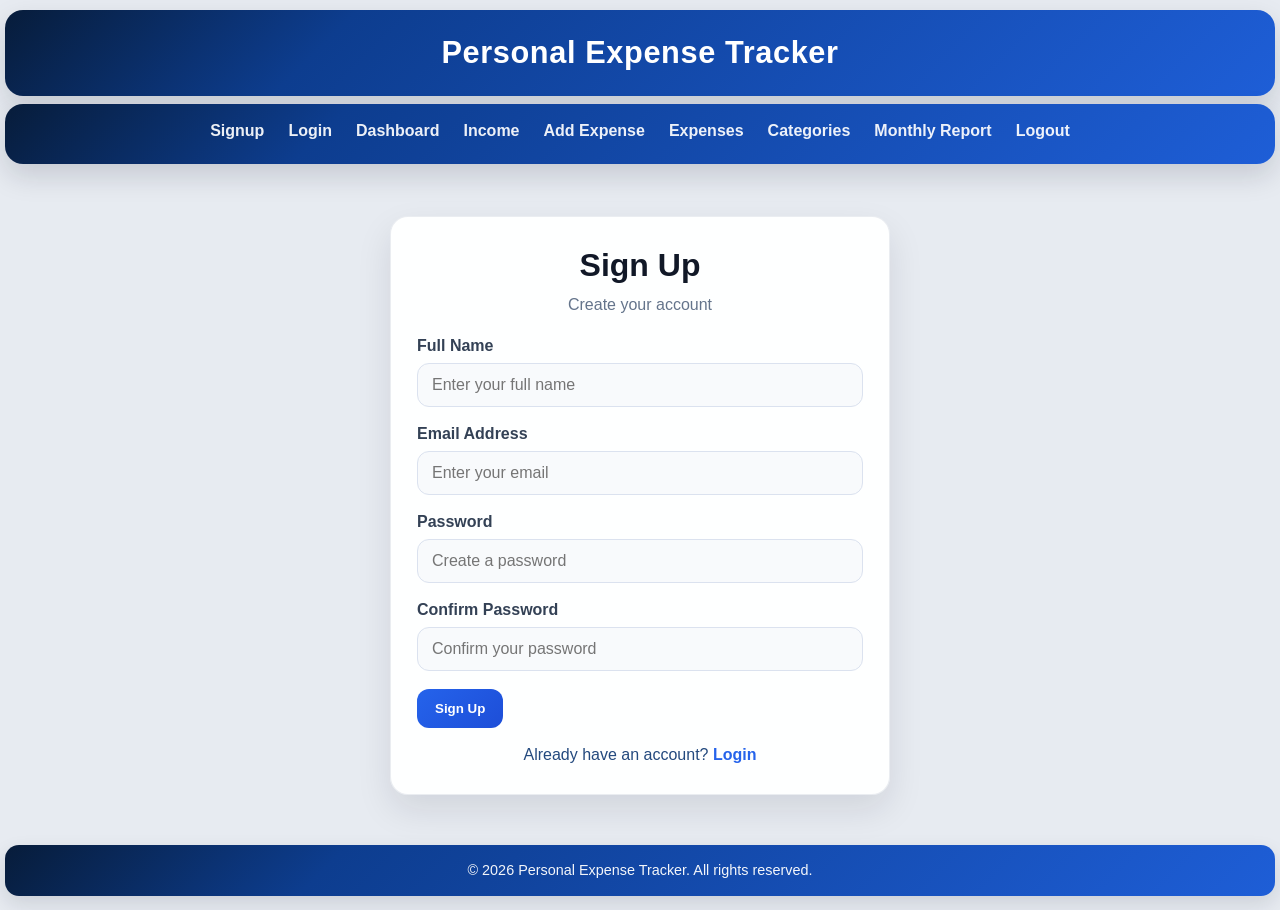
<file: index.html>
<!DOCTYPE html>
<html lang="en">
<head>
    <meta charset="UTF-8">
    <meta name="viewport" content="width=device-width, initial-scale=1.0">
    <title>Sign Up | Personal Expense Tracker</title>
    <link rel="stylesheet" href="style.css">
</head>
<body>
    <header class="brand-header">
        <h1 class="brand">Personal Expense Tracker</h1>
    </header>

    <header class="top-nav">
        <input type="checkbox" id="menu-toggle">

    <label for="menu-toggle" class="hamburger" aria-label="Toggle navigation">
        <span></span>
        <span></span>
        <span></span>
    </label>

        <nav class="nav-links" aria-label="Main navigation">
            <a href="signup.html">Signup</a>
            <a href="login.html">Login</a>
            <a href="dashboard.html">Dashboard</a>
            <a href="income.html">Income</a>
            <a href="add-expense.html">Add Expense</a>
            <a href="expenses.html">Expenses</a>
            <a href="categories.html">Categories</a>
            <a href="monthly-report.html">Monthly Report</a>
            <a href="logout.html">Logout</a>
        </nav>
    </header>

    <main class="container">
        <div class="page-shell">

            <div class="auth-shell">
                <div class="auth-card">
                    <div class="auth-header">
                        <h1>Sign Up</h1>
                        <p>Create your account</p>
                    </div>

                    <form>
                        <label for="name">Full Name</label>
                        <input id="name" type="text" name="name" placeholder="Enter your full name" required>

                        <label for="email">Email Address</label>
                        <input id="email" type="email" name="email" placeholder="Enter your email" required>

                        <label for="password">Password</label>
                        <input id="password" type="password" name="password" placeholder="Create a password" required>

                        <label for="confirm-password">Confirm Password</label>
                        <input id="confirm-password" type="password" name="confirm_password" placeholder="Confirm your password" required>

                        <button type="submit">Sign Up</button>
                    </form>

                    <p class="form-footer">
                        Already have an account?
                        <a href="login.html">Login</a>
                    </p>
                </div>
            </div>
        </div>
    </main>
    <footer class="site-footer">
    <p>&copy; 2026 Personal Expense Tracker. All rights reserved.</p>
</footer>
</body>
</html>
</file>
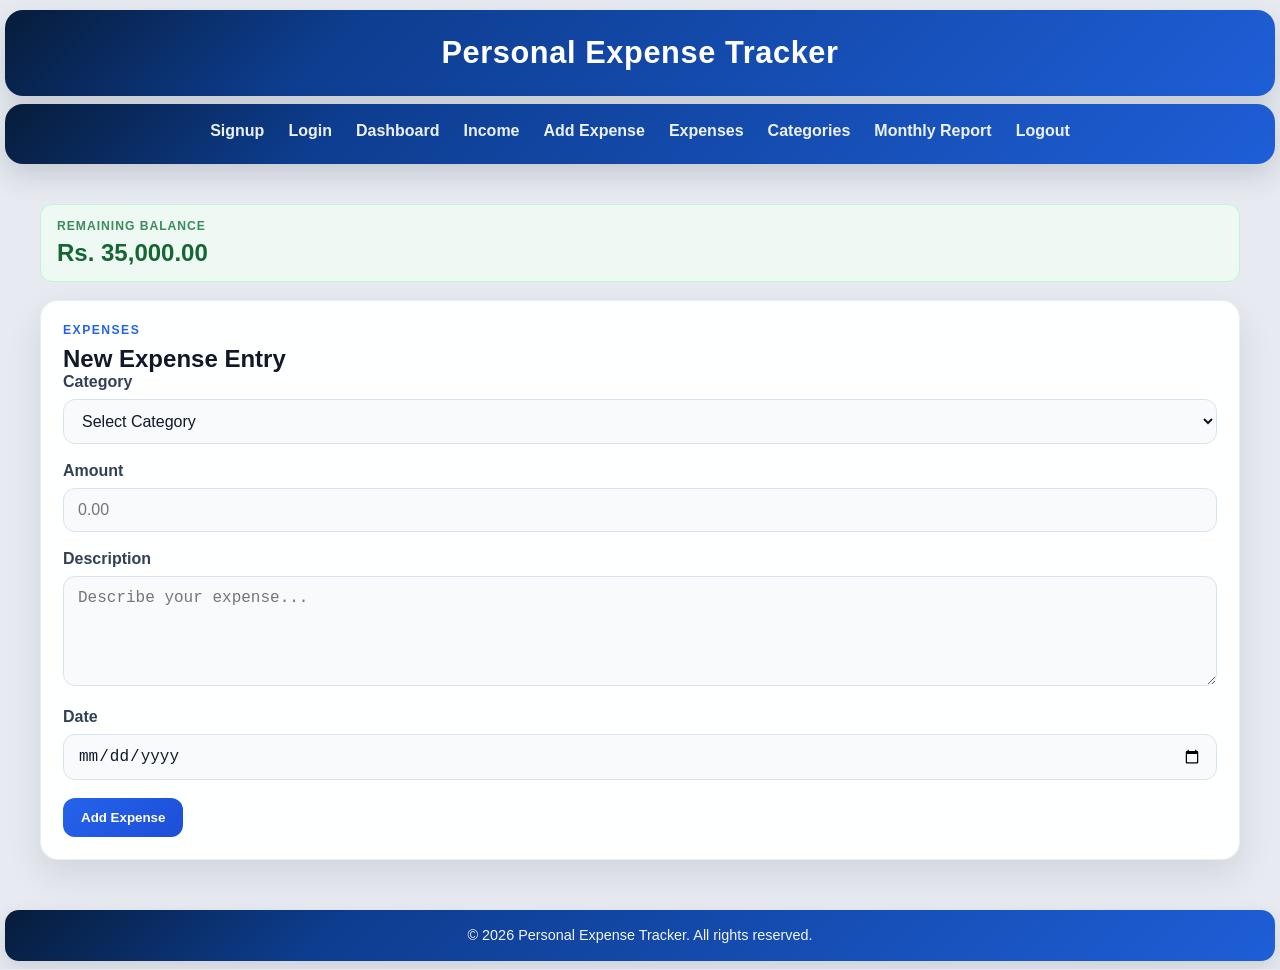
<file: add-expense.html>
<!DOCTYPE html>
<html lang="en">
<head>
    <meta charset="UTF-8">
     <meta name="viewport" content="width=device-width, initial-scale=1.0">
    <title>Add Expense | Personal Expense Tracker</title>
    <link rel="stylesheet" href="style.css">
</head>
<body>
    <header class="brand-header">
        <h1 class="brand">Personal Expense Tracker</h1>
    </header>

    <header class="top-nav">
        <input type="checkbox" id="menu-toggle">

    <label for="menu-toggle" class="hamburger" aria-label="Toggle navigation">
        <span></span>
        <span></span>
        <span></span>
    </label>

        <nav class="nav-links" aria-label="Main navigation">
            <a href="signup.html">Signup</a>
            <a href="login.html">Login</a>
            <a href="dashboard.html">Dashboard</a>
            <a href="income.html">Income</a>
            <a href="add-expense.html">Add Expense</a>
            <a href="expenses.html">Expenses</a>
            <a href="categories.html">Categories</a>
            <a href="monthly-report.html">Monthly Report</a>
            <a href="logout.html">Logout</a>
        </nav>
    </header>

    <main class="container">
        <div class="page-shell">

            <div class="balance-box">
                <span>Remaining Balance</span>
                <strong>Rs. 35,000.00</strong>
            </div>

            <section class="panel">
                <p class="eyebrow">Expenses</p>
                <h2>New Expense Entry</h2>

                <form>
                    <label for="category">Category</label>
                    <select id="category" required>
                        <option value="">Select Category</option>
                        <option>Food</option>
                        <option>Transport</option>
                        <option>Bills</option>
                        <option>Shopping</option>
                        <option>Education</option>
                        <option>Health</option>
                        <option>Entertainment</option>
                        <option>Other</option>
                    </select>

                    <label for="amount">Amount</label>
                    <input id="amount" type="number" min="0" step="0.01" placeholder="0.00" required>

                    <label for="description">Description</label>
                    <textarea id="description" rows="4" placeholder="Describe your expense..."></textarea>

                    <label for="expense-date">Date</label>
                    <input id="expense-date" type="date" required>

                    <button type="submit">Add Expense</button>
                </form>
            </section>
        </div>
    </main>
    
<footer class="site-footer">
    <p>&copy; 2026 Personal Expense Tracker. All rights reserved.</p>
</footer>

</body>
</html>
</file>
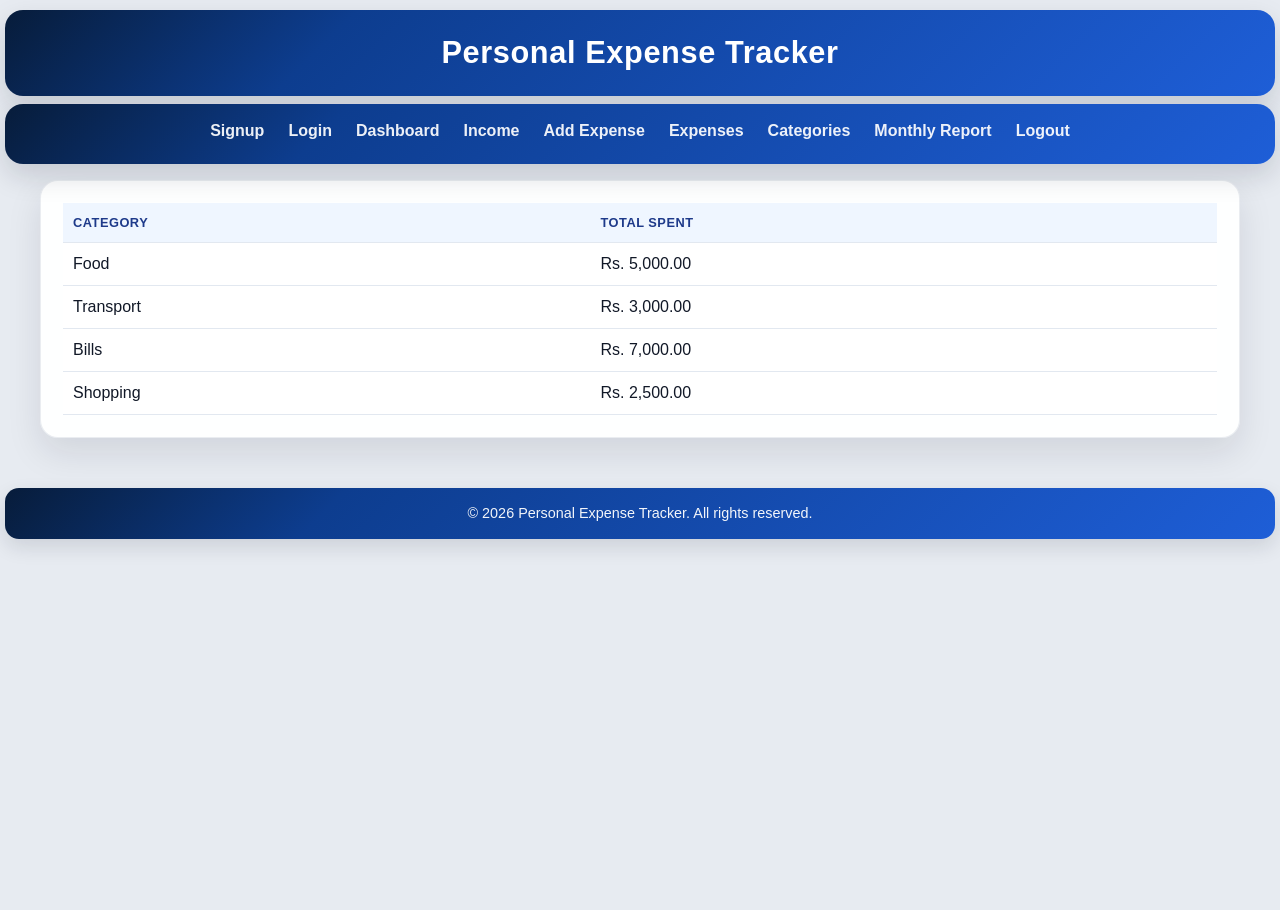
<file: categories.html>
<!DOCTYPE html>
<html lang="en">
<head>
    <meta charset="UTF-8">
    <meta name="viewport" content="width=device-width, initial-scale=1.0">
    <title>Categories | Personal Expense Tracker</title>
    <link rel="stylesheet" href="style.css">
</head>
<body>
    <header class="brand-header">
        <h1 class="brand">Personal Expense Tracker</h1>
    </header>

    <header class="top-nav">
        <input type="checkbox" id="menu-toggle">

    <label for="menu-toggle" class="hamburger" aria-label="Toggle navigation">
        <span></span>
        <span></span>
        <span></span>
    </label>

        <nav class="nav-links" aria-label="Main navigation">
            <a href="signup.html">Signup</a>
            <a href="login.html">Login</a>
            <a href="dashboard.html">Dashboard</a>
            <a href="income.html">Income</a>
            <a href="add-expense.html">Add Expense</a>
            <a href="expenses.html">Expenses</a>
            <a href="categories.html">Categories</a>
            <a href="monthly-report.html">Monthly Report</a>
            <a href="logout.html">Logout</a>
        </nav>
    </header>

    <main class="container">
        <div class="page-shell">

            <section class="panel">
                <table>
                    <thead>
                        <tr>
                            <th>Category</th>
                            <th>Total Spent</th>
                        </tr>
                    </thead>
                    <tbody>
                        <tr>
                            <td>Food</td>
                            <td>Rs. 5,000.00</td>
                        </tr>
                        <tr>
                            <td>Transport</td>
                            <td>Rs. 3,000.00</td>
                        </tr>
                        <tr>
                            <td>Bills</td>
                            <td>Rs. 7,000.00</td>
                        </tr>
                        <tr>
                            <td>Shopping</td>
                            <td>Rs. 2,500.00</td>
                        </tr>
                    </tbody>
                </table>
            </section>
        </div>
    </main>
</body>

<footer class="site-footer">
    <p>&copy; 2026 Personal Expense Tracker. All rights reserved.</p>
</footer>

</html>
</file>
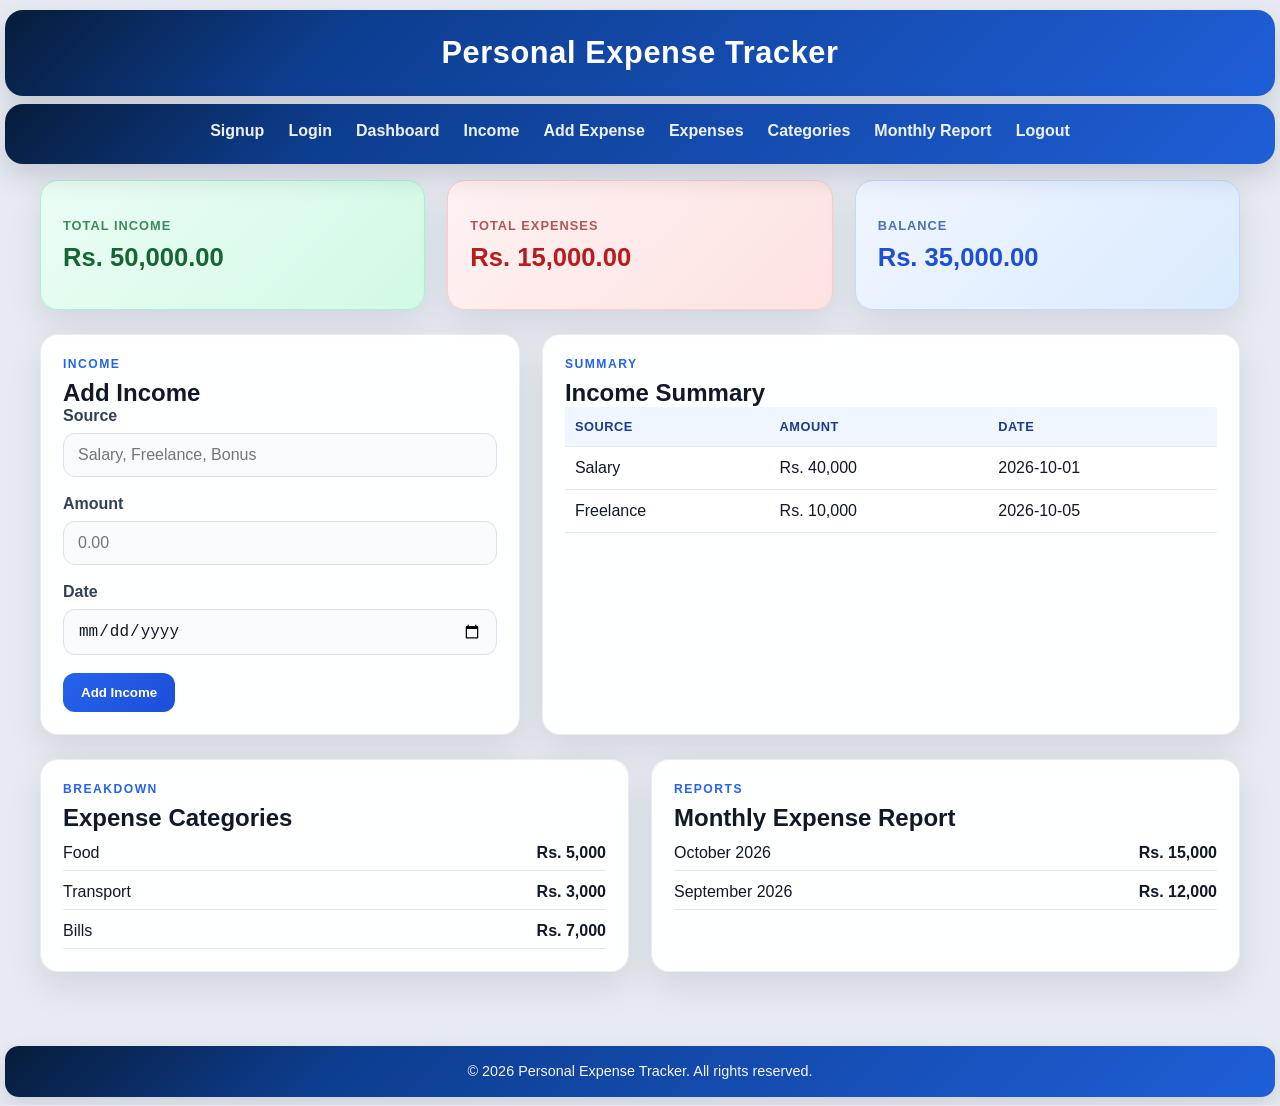
<file: dashboard.html>
<!DOCTYPE html>
<html lang="en">
<head>
    <meta charset="UTF-8">
    <meta name="viewport" content="width=device-width, initial-scale=1.0">
    <title>Dashboard | Personal Expense Tracker</title>
    <link rel="stylesheet" href="style.css">
</head>
<body>
    <header class="brand-header">
        <h1 class="brand">Personal Expense Tracker</h1>
    </header>

    <header class="top-nav">
        <input type="checkbox" id="menu-toggle">

    <label for="menu-toggle" class="hamburger" aria-label="Toggle navigation">
        <span></span>
        <span></span>
        <span></span>
    </label>

        <nav class="nav-links" aria-label="Main navigation">
            <a href="signup.html">Signup</a>
            <a href="login.html">Login</a>
            <a href="dashboard.html">Dashboard</a>
            <a href="income.html">Income</a>
            <a href="add-expense.html">Add Expense</a>
            <a href="expenses.html">Expenses</a>
            <a href="categories.html">Categories</a>
            <a href="monthly-report.html">Monthly Report</a>
            <a href="logout.html">Logout</a>
        </nav>
    </header>

    <main class="container">
        <div class="page-shell">

            <div class="stats-grid">
                <div class="stat-card income-card">
                    <span>Total Income</span>
                    <strong>Rs. 50,000.00</strong>
                </div>

                <div class="stat-card expense-card">
                    <span>Total Expenses</span>
                    <strong>Rs. 15,000.00</strong>
                </div>

                <div class="stat-card balance-card">
                    <span>Balance</span>
                    <strong>Rs. 35,000.00</strong>
                </div>
            </div>

            <div class="dashboard-grid">
                <section class="panel">
                    <p class="eyebrow">Income</p>
                    <h2>Add Income</h2>

                    <form>
                        <label for="source">Source</label>
                        <input id="source" type="text" placeholder="Salary, Freelance, Bonus">

                        <label for="amount">Amount</label>
                        <input id="amount" type="number" min="0" step="0.01" placeholder="0.00">

                        <label for="income-date">Date</label>
                        <input id="income-date" type="date">

                        <button type="submit">Add Income</button>
                    </form>
                </section>

                <section class="panel">
                    <p class="eyebrow">Summary</p>
                    <h2>Income Summary</h2>

                    <table>
                        <thead>
                            <tr>
                                <th>Source</th>
                                <th>Amount</th>
                                <th>Date</th>
                            </tr>
                        </thead>
                        <tbody>
                            <tr>
                                <td>Salary</td>
                                <td>Rs. 40,000</td>
                                <td>2026-10-01</td>
                            </tr>
                            <tr>
                                <td>Freelance</td>
                                <td>Rs. 10,000</td>
                                <td>2026-10-05</td>
                            </tr>
                        </tbody>
                    </table>
                </section>
            </div>

            <div class="two-column-grid">
                <section class="panel">
                    <p class="eyebrow">Breakdown</p>
                    <h2>Expense Categories</h2>
                    <ul class="summary-list">
                        <li><span>Food</span><strong>Rs. 5,000</strong></li>
                        <li><span>Transport</span><strong>Rs. 3,000</strong></li>
                        <li><span>Bills</span><strong>Rs. 7,000</strong></li>
                    </ul>
                </section>

                <section class="panel">
                    <p class="eyebrow">Reports</p>
                    <h2>Monthly Expense Report</h2>
                    <ul class="summary-list">
                        <li><span>October 2026</span><strong>Rs. 15,000</strong></li>
                        <li><span>September 2026</span><strong>Rs. 12,000</strong></li>
                    </ul>
                </section>
            </div>
        </div>
    </main>
    <footer class="site-footer">
    <p>&copy; 2026 Personal Expense Tracker. All rights reserved.</p>
</footer>
</body>

</html>
</file>
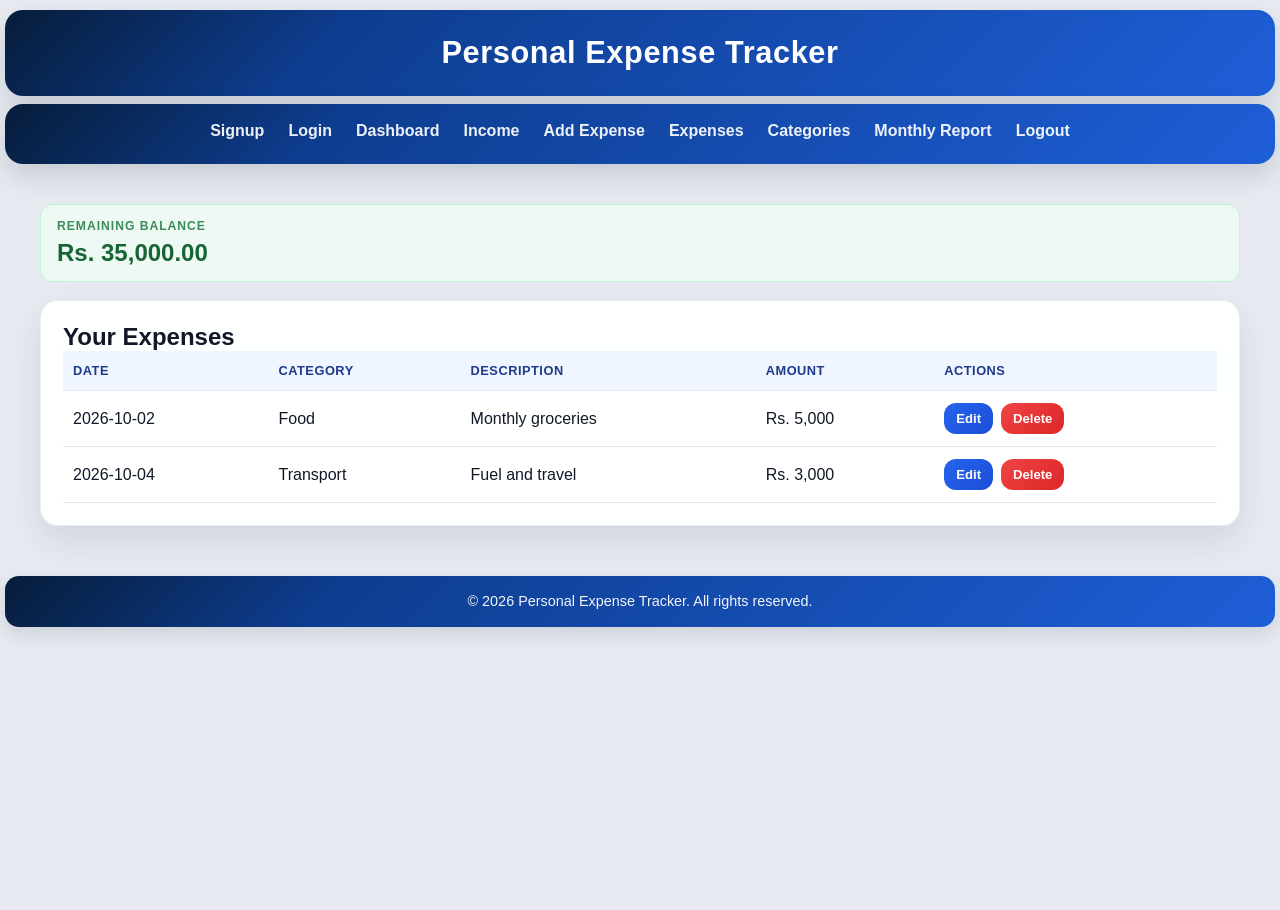
<file: expenses.html>
<!DOCTYPE html>
<html lang="en">
<head>
    <meta charset="UTF-8">
    <meta name="viewport" content="width=device-width, initial-scale=1.0">
    <title>Expenses | Personal Expense Tracker</title>
    <link rel="stylesheet" href="style.css">
</head>
<body>
    <header class="brand-header">
        <h1 class="brand">Personal Expense Tracker</h1>
    </header>

    <header class="top-nav">
        <input type="checkbox" id="menu-toggle">

    <label for="menu-toggle" class="hamburger" aria-label="Toggle navigation">
        <span></span>
        <span></span>
        <span></span>
    </label>

        <nav class="nav-links" aria-label="Main navigation">
            <a href="signup.html">Signup</a>
            <a href="login.html">Login</a>
            <a href="dashboard.html">Dashboard</a>
            <a href="income.html">Income</a>
            <a href="add-expense.html">Add Expense</a>
            <a href="expenses.html">Expenses</a>
            <a href="categories.html">Categories</a>
            <a href="monthly-report.html">Monthly Report</a>
            <a href="logout.html">Logout</a>
        </nav>
    </header>

    <main class="container">
        <div class="page-shell">

            <div class="balance-box">
                <span>Remaining Balance</span>
                <strong>Rs. 35,000.00</strong>
            </div>

            <section class="panel">
                <h2>Your Expenses</h2>
                <table>
                    <thead>
                        <tr>
                            <th>Date</th>
                            <th>Category</th>
                            <th>Description</th>
                            <th>Amount</th>
                            <th>Actions</th>
                        </tr>
                    </thead>
                    <tbody>
                        <tr>
                            <td>2026-10-02</td>
                            <td>Food</td>
                            <td>Monthly groceries</td>
                            <td>Rs. 5,000</td>
                            <td class="table-actions">
                                <a href="add-expense.html" class="button small-btn">Edit</a>
                                <button type="button" class="small-btn delete-btn">Delete</button>
                            </td>
                        </tr>
                        <tr>
                            <td>2026-10-04</td>
                            <td>Transport</td>
                            <td>Fuel and travel</td>
                            <td>Rs. 3,000</td>
                            <td class="table-actions">
                                <a href="add-expense.html" class="button small-btn">Edit</a>
                                <button type="button" class="small-btn delete-btn">Delete</button>
                            </td>
                        </tr>
                    </tbody>
                </table>
            </section>
        </div>
    </main>
    <footer class="site-footer">
    <p>&copy; 2026 Personal Expense Tracker. All rights reserved.</p>
</footer>
</body>
</html>
</file>
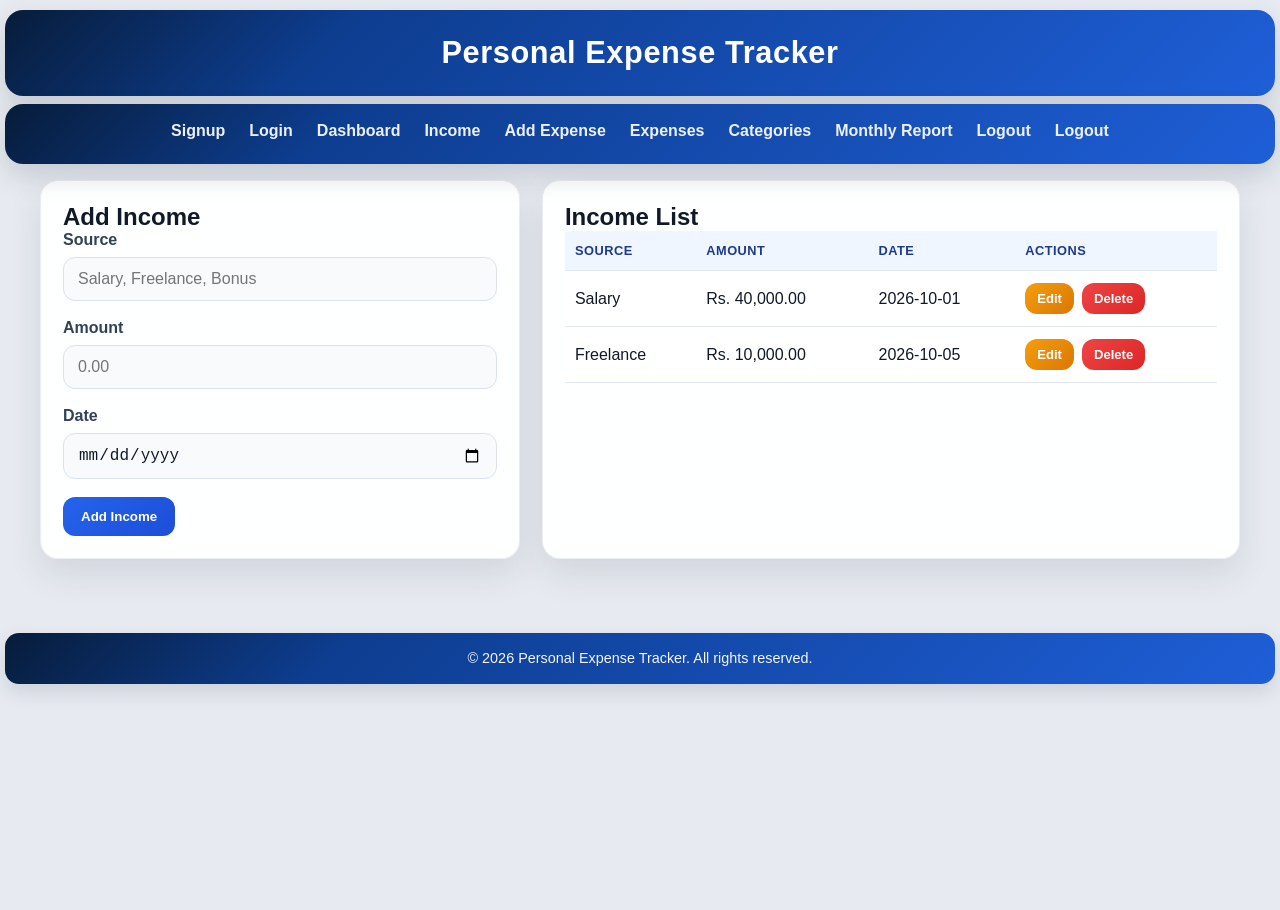
<file: income.html>
<!DOCTYPE html>
<html lang="en">
<head>
    <meta charset="UTF-8">
    <meta name="viewport" content="width=device-width, initial-scale=1.0">
    <title>Income | Personal Expense Tracker</title>
    <link rel="stylesheet" href="style.css">
</head>
<body>
    <header class="brand-header">
        <h1 class="brand">Personal Expense Tracker</h1>
    </header>

    <header class="top-nav">
        <input type="checkbox" id="menu-toggle">

    <label for="menu-toggle" class="hamburger" aria-label="Toggle navigation">
        <span></span>
        <span></span>
        <span></span>
    </label>

        <nav class="nav-links" aria-label="Main navigation">
            <a href="signup.html">Signup</a>
            <a href="login.html">Login</a>
            <a href="dashboard.html">Dashboard</a>
            <a href="income.html">Income</a>
            <a href="add-expense.html">Add Expense</a>
            <a href="expenses.html">Expenses</a>
            <a href="categories.html">Categories</a>
            <a href="monthly-report.html">Monthly Report</a>
            <a href="logout.html">Logout</a>
            <a href="logout.html">Logout</a>
        </nav>
    </header>

    <main class="container">
        <div class="page-shell">

            <div class="dashboard-grid">
                <section class="panel">
                    <h2>Add Income</h2>
                    <form>
                        <label for="income-source">Source</label>
                        <input id="income-source" type="text" name="source" placeholder="Salary, Freelance, Bonus" required>

                        <label for="income-amount">Amount</label>
                        <input id="income-amount" type="number" name="amount" step="0.01" min="0" placeholder="0.00" required>

                        <label for="income-date">Date</label>
                        <input id="income-date" type="date" name="income_date" required>

                        <button type="submit">Add Income</button>
                    </form>
                </section>

                <section class="panel">
                    <h2>Income List</h2>
                    <table>
                        <thead>
                            <tr>
                                <th>Source</th>
                                <th>Amount</th>
                                <th>Date</th>
                                <th>Actions</th>
                            </tr>
                        </thead>
                        <tbody>
                            <tr>
                                <td>Salary</td>
                                <td>Rs. 40,000.00</td>
                                <td>2026-10-01</td>
                                <td class="table-actions">
                                    <a href="income.html" class="button small-btn edit-btn">Edit</a>
                                    <button type="button" class="small-btn delete-btn">Delete</button>
                                </td>
                            </tr>
                            <tr>
                                <td>Freelance</td>
                                <td>Rs. 10,000.00</td>
                                <td>2026-10-05</td>
                                <td class="table-actions">
                                    <a href="income.html" class="button small-btn edit-btn">Edit</a>
                                    <button type="button" class="small-btn delete-btn">Delete</button>
                                </td>
                            </tr>
                        </tbody>
                    </table>
                </section>
            </div>
        </div>
    </main>
    <footer class="site-footer">
    <p>&copy; 2026 Personal Expense Tracker. All rights reserved.</p>
</footer>
</body>

</html>
</file>
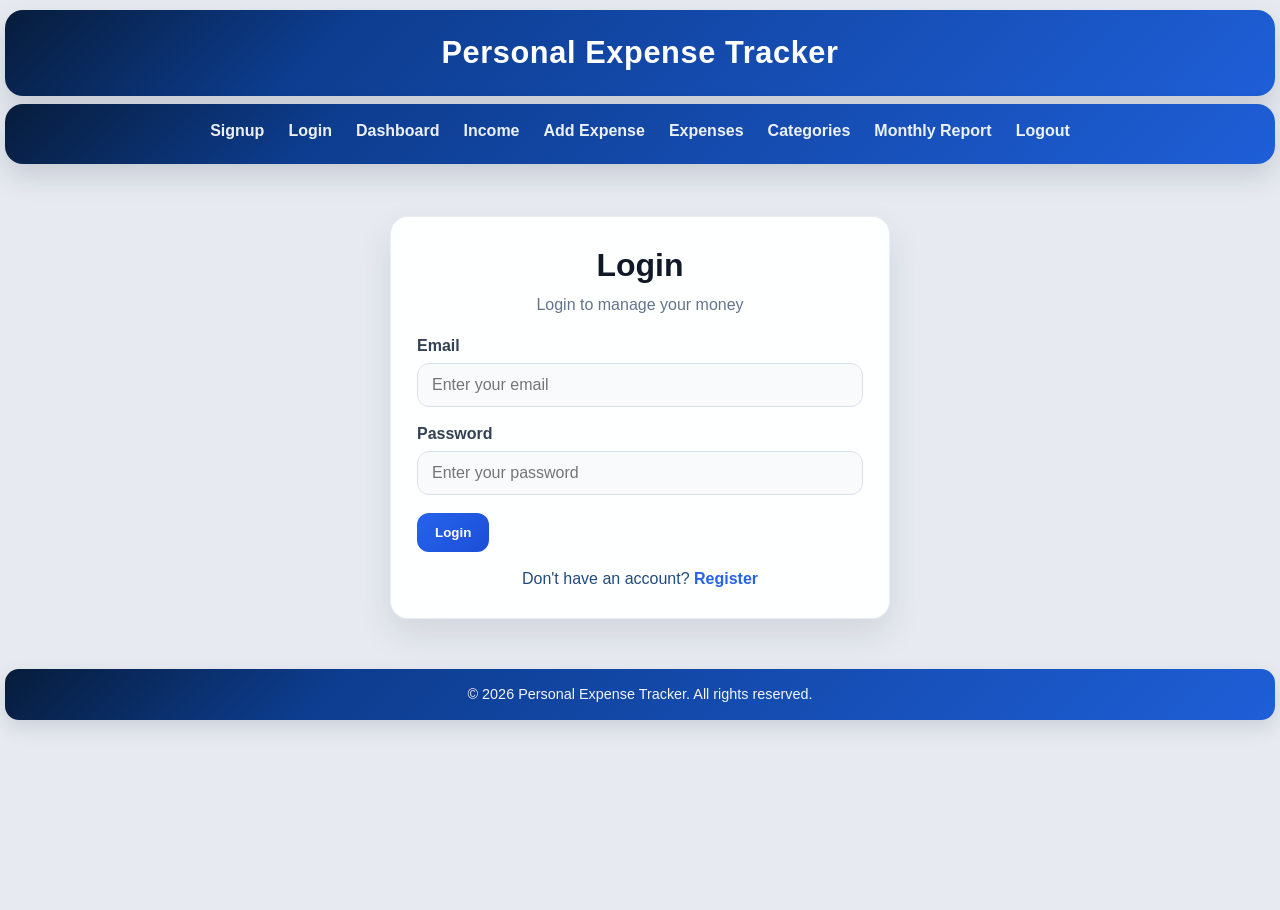
<file: login.html>
<!DOCTYPE html>
<html lang="en">
<head>
    <meta charset="UTF-8">
    <meta name="viewport" content="width=device-width, initial-scale=1.0">
    <title>Login | Personal Expense Tracker</title>
    <link rel="stylesheet" href="style.css">
</head>
<body>
    <header class="brand-header">
        <h1 class="brand">Personal Expense Tracker</h1>
    </header>

   <header class="top-nav">
        <input type="checkbox" id="menu-toggle">

    <label for="menu-toggle" class="hamburger" aria-label="Toggle navigation">
        <span></span>
        <span></span>
        <span></span>
    </label>

        <nav class="nav-links" aria-label="Main navigation">
            <a href="signup.html">Signup</a>
            <a href="login.html">Login</a>
            <a href="dashboard.html">Dashboard</a>
            <a href="income.html">Income</a>
            <a href="add-expense.html">Add Expense</a>
            <a href="expenses.html">Expenses</a>
            <a href="categories.html">Categories</a>
            <a href="monthly-report.html">Monthly Report</a>
            <a href="logout.html">Logout</a>
        </nav>
    </header>

    <main class="container">
        <div class="page-shell">

            <div class="auth-shell">
                <div class="auth-card">
                    <div class="auth-header">
                        <h1>Login</h1>
                        <p>Login to manage your money</p>
                    </div>

                    <form>
                        <label for="email">Email</label>
                        <input id="email" type="email" name="email" placeholder="Enter your email" required>

                        <label for="password">Password</label>
                        <input id="password" type="password" name="password" placeholder="Enter your password" required>

                        <button type="submit">Login</button>
                    </form>

                    <p class="auth-link">
                        Don't have an account?
                        <a href="signup.html">Register</a>
                    </p>
                </div>
            </div>
        </div>
    </main>
    <footer class="site-footer">
    <p>&copy; 2026 Personal Expense Tracker. All rights reserved.</p>
</footer>
</body>
</html>
</file>
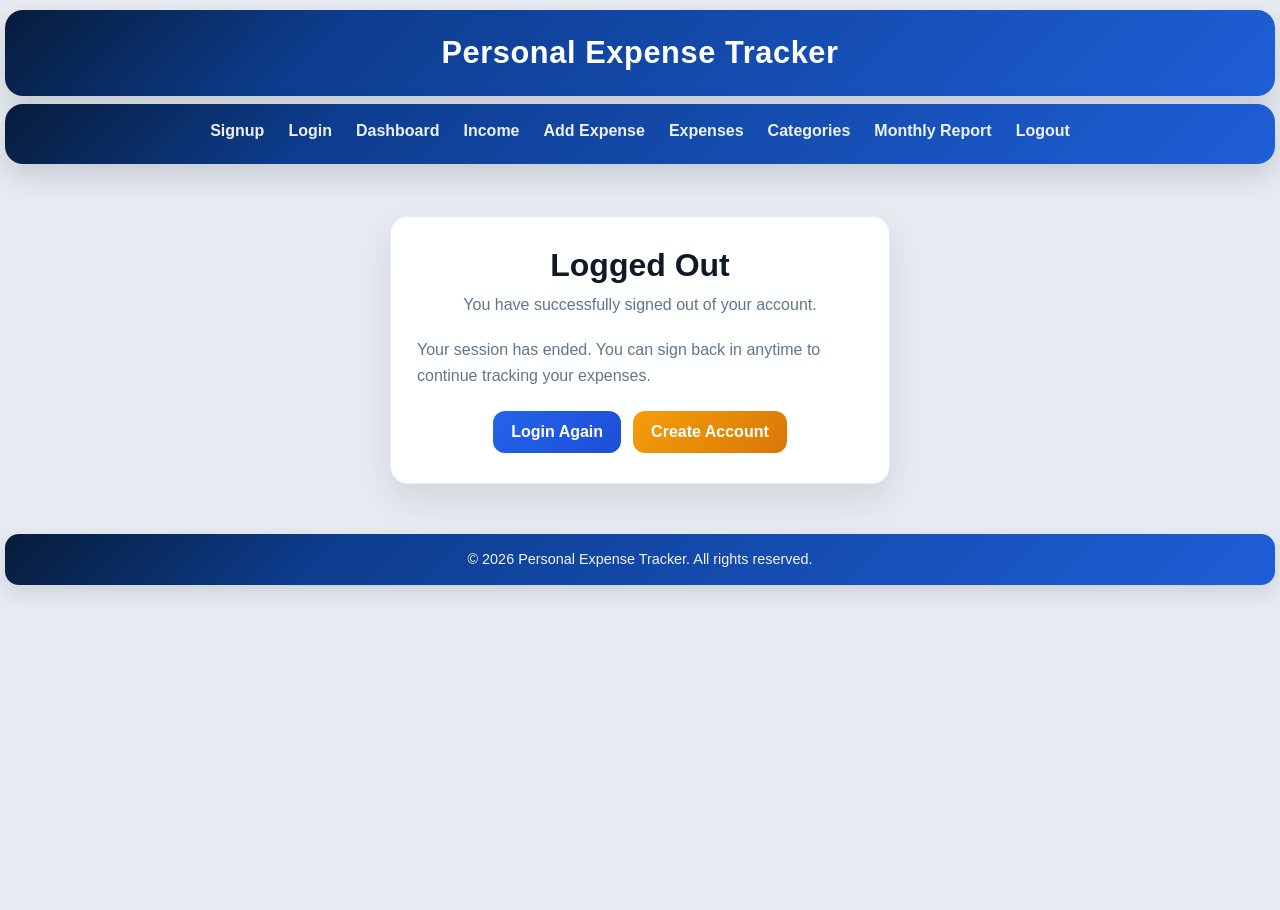
<file: logout.html>
<!DOCTYPE html>
<html lang="en">
<head>
    <meta charset="UTF-8">
    <meta name="viewport" content="width=device-width, initial-scale=1.0">
    <title>Logout | Personal Expense Tracker</title>
    <link rel="stylesheet" href="style.css">
</head>
<body>
    <header class="brand-header">
        <h1 class="brand">Personal Expense Tracker</h1>
    </header>

    <header class="top-nav">
        <input type="checkbox" id="menu-toggle">

    <label for="menu-toggle" class="hamburger" aria-label="Toggle navigation">
        <span></span>
        <span></span>
        <span></span>
    </label>

        <nav class="nav-links" aria-label="Main navigation">
            <a href="signup.html">Signup</a>
            <a href="login.html">Login</a>
            <a href="dashboard.html">Dashboard</a>
            <a href="income.html">Income</a>
            <a href="add-expense.html">Add Expense</a>
            <a href="expenses.html">Expenses</a>
            <a href="categories.html">Categories</a>
            <a href="monthly-report.html">Monthly Report</a>
            <a href="logout.html">Logout</a>
        </nav>
    </header>

    <main class="container">
        <div class="page-shell">
            <div class="auth-shell">
                <div class="auth-card">
                    <div class="auth-header">
                        <h1>Logged Out</h1>
                        <p>You have successfully signed out of your account.</p>
                    </div>

                    <p class="subtitle">Your session has ended. You can sign back in anytime to continue tracking your expenses.</p>

                    <div style="display: flex; justify-content: center; gap: 12px; flex-wrap: wrap; margin-top: 22px;">
                        <a href="login.html" class="button">Login Again</a>
                        <a href="signup.html" class="button edit-btn">Create Account</a>
                    </div>
                </div>
            </div>
        </div>
    </main>
    <footer class="site-footer">
    <p>&copy; 2026 Personal Expense Tracker. All rights reserved.</p>
</footer>
</body>
</html>
</file>
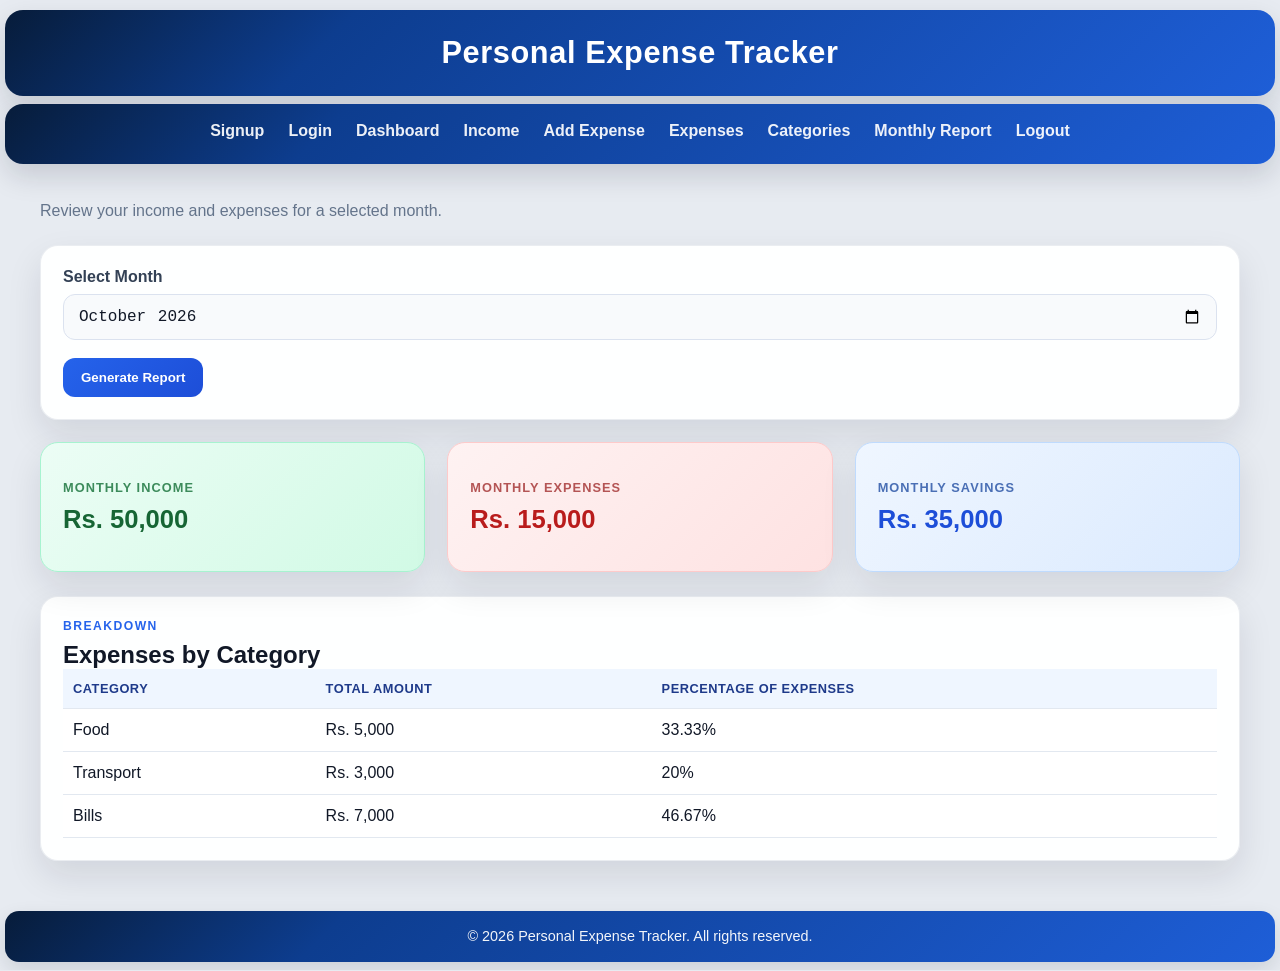
<file: monthly-report.html>
<!DOCTYPE html>
<html lang="en">
<head>
    <meta charset="UTF-8">
    <meta name="viewport" content="width=device-width, initial-scale=1.0">
    <title>Monthly Report | Personal Expense Tracker</title>
    <link rel="stylesheet" href="style.css">
</head>
<body>
    <header class="brand-header">
        <h1 class="brand">Personal Expense Tracker</h1>
    </header>

    <header class="top-nav">
        <input type="checkbox" id="menu-toggle">

    <label for="menu-toggle" class="hamburger" aria-label="Toggle navigation">
        <span></span>
        <span></span>
        <span></span>
    </label>

        <nav class="nav-links" aria-label="Main navigation">
            <a href="signup.html">Signup</a>
            <a href="login.html">Login</a>
            <a href="dashboard.html">Dashboard</a>
            <a href="income.html">Income</a>
            <a href="add-expense.html">Add Expense</a>
            <a href="expenses.html">Expenses</a>
            <a href="categories.html">Categories</a>
            <a href="monthly-report.html">Monthly Report</a>
            <a href="logout.html">Logout</a>
        </nav>
    </header>

    <main class="container">
        <div class="page-shell">

            <p class="subtitle" style="margin: 18px 0 22px; color: var(--muted);">Review your income and expenses for a selected month.</p>

            <section class="panel">
                <label for="month">Select Month</label>
                <input type="month" id="month" value="2026-10">
                <button type="submit">Generate Report</button>
            </section>

            <section class="stats-grid" style="margin-top: 22px;">
                <div class="stat-card income-card">
                    <span>Monthly Income</span>
                    <strong>Rs. 50,000</strong>
                </div>

                <div class="stat-card expense-card">
                    <span>Monthly Expenses</span>
                    <strong>Rs. 15,000</strong>
                </div>

                <div class="stat-card balance-card">
                    <span>Monthly Savings</span>
                    <strong>Rs. 35,000</strong>
                </div>
            </section>

            <section class="panel">
                <p class="eyebrow">Breakdown</p>
                <h2>Expenses by Category</h2>

                <table>
                    <thead>
                        <tr>
                            <th>Category</th>
                            <th>Total Amount</th>
                            <th>Percentage of Expenses</th>
                        </tr>
                    </thead>
                    <tbody>
                        <tr>
                            <td>Food</td>
                            <td>Rs. 5,000</td>
                            <td>33.33%</td>
                        </tr>
                        <tr>
                            <td>Transport</td>
                            <td>Rs. 3,000</td>
                            <td>20%</td>
                        </tr>
                        <tr>
                            <td>Bills</td>
                            <td>Rs. 7,000</td>
                            <td>46.67%</td>
                        </tr>
                    </tbody>
                </table>
            </section>
        </div>
    </main>
    <footer class="site-footer">
    <p>&copy; 2026 Personal Expense Tracker. All rights reserved.</p>
</footer>
</body>
</html>
</file>
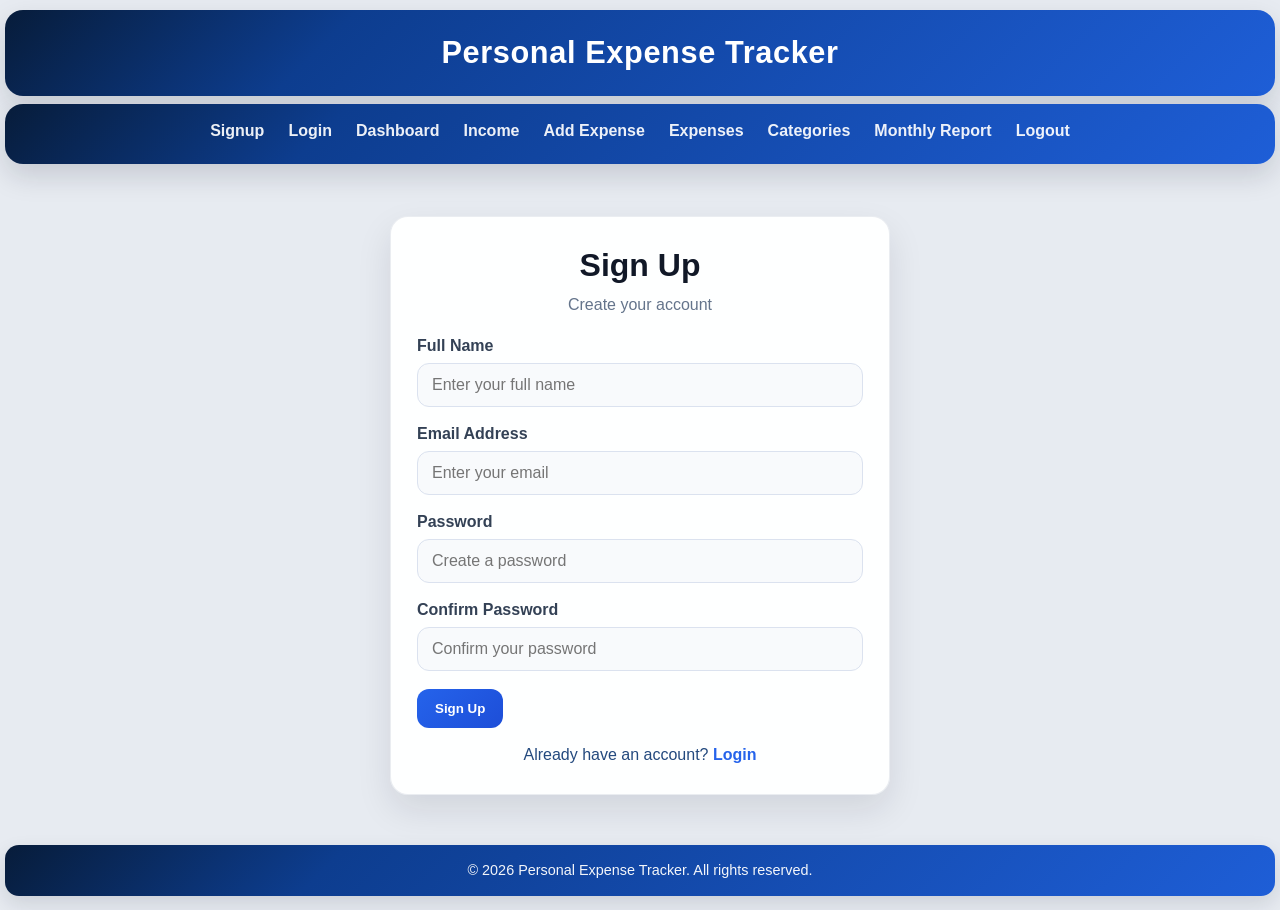
<file: signup.html>
<!DOCTYPE html>
<html lang="en">
<head>
    <meta charset="UTF-8">
    <meta name="viewport" content="width=device-width, initial-scale=1.0">
    <title>Sign Up | Personal Expense Tracker</title>
    <link rel="stylesheet" href="style.css">
</head>
<body>
    <header class="brand-header">
        <h1 class="brand">Personal Expense Tracker</h1>
    </header>

    <header class="top-nav">
        <input type="checkbox" id="menu-toggle">

    <label for="menu-toggle" class="hamburger" aria-label="Toggle navigation">
        <span></span>
        <span></span>
        <span></span>
    </label>

        <nav class="nav-links" aria-label="Main navigation">
            <a href="signup.html">Signup</a>
            <a href="login.html">Login</a>
            <a href="dashboard.html">Dashboard</a>
            <a href="income.html">Income</a>
            <a href="add-expense.html">Add Expense</a>
            <a href="expenses.html">Expenses</a>
            <a href="categories.html">Categories</a>
            <a href="monthly-report.html">Monthly Report</a>
            <a href="logout.html">Logout</a>
        </nav>
    </header>

    <main class="container">
        <div class="page-shell">

            <div class="auth-shell">
                <div class="auth-card">
                    <div class="auth-header">
                        <h1>Sign Up</h1>
                        <p>Create your account</p>
                    </div>

                    <form>
                        <label for="name">Full Name</label>
                        <input id="name" type="text" name="name" placeholder="Enter your full name" required>

                        <label for="email">Email Address</label>
                        <input id="email" type="email" name="email" placeholder="Enter your email" required>

                        <label for="password">Password</label>
                        <input id="password" type="password" name="password" placeholder="Create a password" required>

                        <label for="confirm-password">Confirm Password</label>
                        <input id="confirm-password" type="password" name="confirm_password" placeholder="Confirm your password" required>

                        <button type="submit">Sign Up</button>
                    </form>

                    <p class="form-footer">
                        Already have an account?
                        <a href="login.html">Login</a>
                    </p>
                </div>
            </div>
        </div>
    </main>
    <footer class="site-footer">
    <p>&copy; 2026 Personal Expense Tracker. All rights reserved.</p>
</footer>
</body>
</html>
</file>
<file: style.css>
* {
    margin: 0;
    padding: 0;
    box-sizing: border-box;
}

:root {
    --bg: #f3f6ff;
    --bg-soft: #eefaf5;
    --card: rgba(255, 255, 255, 0.96);
    --primary: #2563eb;
    --primary-dark: #1d4ed8;
    --primary-2: #0f172a;
    --text: #111827;
    --muted: #64748b;
    --line: #dbe2ef;
    --green: #059669;
    --red: #dc2626;
    --success-bg: #eef9f3;
    --success-border: #bbf7d0;
    --shadow: 0 15px 35px rgba(15, 23, 42, 0.1);
}

html {
    -webkit-text-size-adjust: 100%;
}

body {
    font-family: "Segoe UI", Tahoma, Geneva, Verdana, sans-serif;
    background: #e7ebf1;
    color: var(--text);
    min-height: 100vh;
    overflow-x: hidden;
}

img {
    max-width: 100%;
    display: block;
}

a {
    color: inherit;
}

.container {
    width: min(1200px, calc(100% - 32px));
    margin: 0 auto;
    padding: 0 0 40px;
}

/* ================= HEADER ================= */
.brand-header {
    background: linear-gradient(135deg, #071c3a, #0d3d8f 26%, #1e5ed7 100%);
    color: #fff;
    padding: 26px 28px;
    box-shadow: 0 12px 28px rgba(15, 23, 42, 0.15);
    border-radius: 18px;
    margin: 10px auto 8px;
    width: min(calc(100% - 10px), 1800px);
    text-align: center;
}

.brand {
    font-size: clamp(1.5rem, 2.4vw, 4rem);
    font-weight: 800;
    letter-spacing: 0.02em;
    line-height: 1.1;
    margin: 0;
    text-align: center;
}

/* ================= NAV ================= */
.top-nav {
    background: linear-gradient(135deg, #071c3a, #0d3d8f 26%, #1e5ed7 100%);
    color: #fff;
    padding: 18px 28px;
    display: flex;
    align-items: center;
    justify-content: center;
    box-shadow: 0 12px 28px rgba(15, 23, 42, 0.15);
    border-radius: 18px;
    margin: 0 auto;
    width: min(calc(100% - 10px), 1800px);
    overflow: hidden;

    /* nav sticky rahegi, header scroll ke saath jayega */
    position: sticky;
    top: 6px;
    z-index: 1000;
}

.nav-links {
    display: flex;
    align-items: center;
    justify-content: center;
    flex-wrap: wrap;
    gap: 14px 24px;
    width: 100%;
}

.nav-links a {
    color: rgba(255, 255, 255, 0.96);
    text-decoration: none;
    font-size: clamp(1rem, 1.2vw, 1.8rem);
    font-weight: 600;
    opacity: 0.96;
    transition: color 0.3s ease, opacity 0.3s ease;
    white-space: nowrap;
}

.nav-links a:hover {
    color: #05d4ef;
    opacity: 1;
}

.page-shell {
    padding-top: 16px;
}

.auth-header h1,
.panel h2,
.section-title {
    color: var(--text);
}

.eyebrow {
    text-transform: uppercase;
    letter-spacing: 0.12em;
    color: var(--primary);
    font-size: 0.76rem;
    font-weight: 700;
    margin-bottom: 8px;
}

.content-card,
.panel,
.auth-card,
.stat-card,
.form-card {
    background: var(--card);
    border: 1px solid rgba(148, 163, 184, 0.2);
    border-radius: 18px;
    box-shadow: var(--shadow);
}

.content-card,
.panel,
.auth-card,
.form-card {
    padding: 22px;
}

.auth-shell {
    display: flex;
    justify-content: center;
    padding-top: 36px;
}

.auth-card {
    width: min(500px, 100%);
    padding: 30px 26px;
}

.auth-header {
    text-align: center;
    margin-bottom: 20px;
}

.auth-header h1 {
    font-size: 2rem;
    margin: 0 0 8px;
}

.auth-header p,
.subtitle,
.form-subtitle {
    color: var(--muted);
    line-height: 1.6;
}

form {
    display: block;
}

label {
    display: block;
    margin-bottom: 8px;
    font-weight: 600;
    color: #334155;
}

input,
select,
textarea {
    width: 100%;
    padding: 12px 14px;
    margin-bottom: 18px;
    border: 1px solid var(--line);
    border-radius: 12px;
    background: #f8fafc;
    color: var(--text);
    font-size: 1rem; /* 16px: iPhone par zoom nahi hoga */
}

input:focus,
select:focus,
textarea:focus {
    outline: none;
    border-color: var(--primary);
    box-shadow: 0 0 0 3px rgba(37, 99, 235, 0.12);
}

textarea {
    min-height: 110px;
    resize: vertical;
}

button,
.button {
    display: inline-block;
    border: none;
    background: linear-gradient(135deg, var(--primary), var(--primary-dark));
    color: #fff;
    font-weight: 700;
    border-radius: 12px;
    padding: 12px 18px;
    cursor: pointer;
    text-decoration: none;
    transition: transform 0.2s ease, box-shadow 0.2s ease;
}

button:hover,
.button:hover {
    transform: translateY(-1px);
    box-shadow: 0 10px 24px rgba(37, 99, 235, 0.28);
}

.small-btn {
    padding: 8px 12px;
    font-size: 0.82rem;
}

.edit-btn {
    background: linear-gradient(135deg, #f59e0b, #d97706);
}

.delete-btn {
    background: linear-gradient(135deg, #ef4444, #dc2626);
}

.auth-link,
.form-footer {
    text-align: center;
    margin-top: 18px;
    color: #23497e;
}

.auth-link a,
.form-footer a {
    color: var(--primary);
    font-weight: 600;
    text-decoration: none;
}

.error-message {
    background: #fee2e2;
    color: #b91c1c;
    border: 1px solid #fecaca;
    border-radius: 10px;
    padding: 10px 12px;
    margin-bottom: 16px;
    font-size: 0.92rem;
}

.stats-grid,
.dashboard-grid,
.two-column-grid,
.summary-grid {
    display: grid;
    gap: 22px;
    margin-bottom: 24px;
}

.stats-grid {
    grid-template-columns: repeat(3, minmax(0, 1fr));
}

.dashboard-grid {
    grid-template-columns: 1.1fr 1.6fr;
}

.two-column-grid {
    grid-template-columns: repeat(2, minmax(0, 1fr));
}

.stat-card {
    display: flex;
    flex-direction: column;
    justify-content: center;
    min-height: 130px;
    padding: 22px;
}

.stat-card span {
    color: var(--muted);
    font-weight: 600;
    margin-bottom: 10px;
}

.stat-card strong {
    font-size: clamp(1.5rem, 2vw, 2rem);
    color: var(--text);
}

.income-card strong {
    color: var(--green);
}

.expense-card strong {
    color: var(--red);
}

.balance-card strong {
    color: var(--primary-dark);
}

/* ================= TABLES ================= */
.panel table {
    width: 100%;
    border-collapse: collapse;
    background: #fff;
}

.panel th,
.panel td {
    padding: 12px 10px;
    text-align: left;
    border-bottom: 1px solid #e2e8f0;
}

.panel th {
    background: #eff6ff;
    color: #1e3a8a;
    font-size: 0.8rem;
    text-transform: uppercase;
    letter-spacing: 0.04em;
}

/* Table ko phone par horizontal scroll dene ke liye
   (bina HTML change kiye, har .panel scroll hoga) */
.panel {
    overflow-x: auto;
    -webkit-overflow-scrolling: touch;
}

.panel table {
    min-width: 520px;
}

.summary-list {
    list-style: none;
    display: grid;
    gap: 12px;
    margin-top: 12px;
}

.summary-list li {
    display: flex;
    align-items: center;
    justify-content: space-between;
    border-bottom: 1px solid #e2e8f0;
    padding-bottom: 8px;
}

.balance-box {
    margin: 24px 0 18px;
    background: var(--success-bg);
    border: 1px solid var(--success-border);
    border-radius: 12px;
    padding: 14px 16px;
}

.balance-box span {
    display: block;
    color: #3c8b5b;
    font-size: 0.76rem;
    font-weight: 700;
    letter-spacing: 0.08em;
    text-transform: uppercase;
    margin-bottom: 6px;
}

.balance-box strong {
    color: #166534;
    font-size: 1.5rem;
}

.table-actions {
    display: flex;
    flex-wrap: wrap;
    gap: 8px;
}

/* ================= TABLET / PHONE ================= */
@media (max-width: 768px) {

    .brand-header {
        padding: 18px 14px;
        border-radius: 16px;
    }

    .top-nav {
        padding: 12px 0;
        border-radius: 16px;
        justify-content: flex-start;
    }

    /* NAV SCROLLER: ek hi line, left-right swipe */
    .nav-links {
        flex-wrap: nowrap;
        justify-content: flex-start;
        gap: 22px;
        overflow-x: auto;
        overflow-y: hidden;
        padding: 0 16px;
        -webkit-overflow-scrolling: touch;
        scrollbar-width: none; /* Firefox */
    }

    .nav-links::-webkit-scrollbar {
        display: none; /* Chrome/Safari */
    }

    .nav-links a {
        flex: 0 0 auto;
        font-size: 1rem;
        padding: 4px 0;
    }

    .container {
        width: calc(100% - 20px);
    }

    .page-header {
        flex-direction: column;
        align-items: flex-start;
    }

    .stats-grid,
    .dashboard-grid,
    .two-column-grid {
        grid-template-columns: 1fr;
        gap: 16px;
    }

    .auth-shell {
        padding-top: 20px;
    }

    .auth-card,
    .content-card,
    .panel,
    .form-card {
        padding: 18px 14px;
    }

    .auth-header h1 {
        font-size: 1.6rem;
    }
}

/* Chhote phones */
@media (max-width: 480px) {
    .brand-header {
        margin: 6px auto;
    }

    .stat-card {
        min-height: 100px;
        padding: 16px;
    }
}

/* ================= STAT CARDS: COLOR EFFECT ================= */
.income-card {
    background: linear-gradient(135deg, #ecfdf5, #d1fae5);
    border: 1px solid #a7f3d0;
}

.expense-card {
    background: linear-gradient(135deg, #fef2f2, #fee2e2);
    border: 1px solid #fecaca;
}

.balance-card {
    background: linear-gradient(135deg, #eff6ff, #dbeafe);
    border: 1px solid #bfdbfe;
}

.income-card span  { color: #3c8b5b; }
.expense-card span { color: #b45454; }
.balance-card span { color: #4a6fb5; }

.stat-card span {
    font-size: 0.8rem;
    letter-spacing: 0.08em;
    text-transform: uppercase;
    font-weight: 700;
}

.income-card strong  { color: #166534; }
.expense-card strong { color: #b91c1c; }
.balance-card strong { color: #1d4ed8; }

/* Hover par card halka upar uthe */
.stat-card {
    transition: transform 0.25s ease, box-shadow 0.25s ease;
}

.stat-card:hover {
    transform: translateY(-4px);
    box-shadow: 0 18px 38px rgba(15, 23, 42, 0.16);
}

/* ================= NAV: MOVING UNDERLINE ================= */
.nav-links a {
    position: relative;
    padding-bottom: 6px;
}

.nav-links a::after {
    content: "";
    position: absolute;
    left: 0;
    bottom: 0;
    width: 100%;
    height: 3px;
    border-radius: 3px;
    background: #05d4ef;
    transform: scaleX(0);
    transform-origin: left;
    transition: transform 0.35s ease;
}

.nav-links a:hover::after,
.nav-links a.active::after {
    transform: scaleX(1);
}


/* Hamburger menu: desktop par hidden */
#menu-toggle,
.hamburger {
    display: none;
}

/* Mobile navbar */
@media (max-width: 768px) {
    .top-nav {
        padding: 12px 16px;
        border-radius: 16px;
        justify-content: flex-end;
        flex-direction: column;
        align-items: flex-end;
        overflow: visible;
    }

    .hamburger {
        display: flex;
        flex-direction: column;
        gap: 5px;
        cursor: pointer;
        padding: 5px;
    }

    .hamburger span {
        width: 26px;
        height: 3px;
        display: block;
        background: #fff;
        border-radius: 3px;
    }

    .nav-links {
        display: none;
        flex-direction: column;
        align-items: flex-start;
        justify-content: flex-start;
        flex-wrap: nowrap;
        gap: 16px;
        width: 100%;
        padding: 16px 4px 4px;
        overflow: visible;
    }

    #menu-toggle:checked ~ .nav-links {
        display: flex;
    }

    .nav-links a {
        flex: none;
        font-size: 1rem;
        padding: 4px 0;
    }
}


@media (max-width: 768px) {
    .nav-links a {
        transition: transform 0.25s ease, color 0.25s ease;
    }

    .nav-links a:hover,
    .nav-links a:active {
        transform: translateY(-0.5px);
        color: #05d4ef;
    }
}

/* ================= FOOTER ================= */
.site-footer {
    background: linear-gradient(135deg, #071c3a, #0d3d8f 26%, #1e5ed7 100%);
    color: #fff;
    text-align: center;
    padding: 14px 12px;
    margin: 10px auto 8px;
    width: min(calc(100% - 10px), 1800px);
    border-radius: 14px;
    box-shadow: 0 8px 20px rgba(15, 23, 42, 0.12);
}

.site-footer p {
    font-size: 0.9rem;
    line-height: 1.6;
    margin: 0;
    opacity: 0.95;
}
</file>
